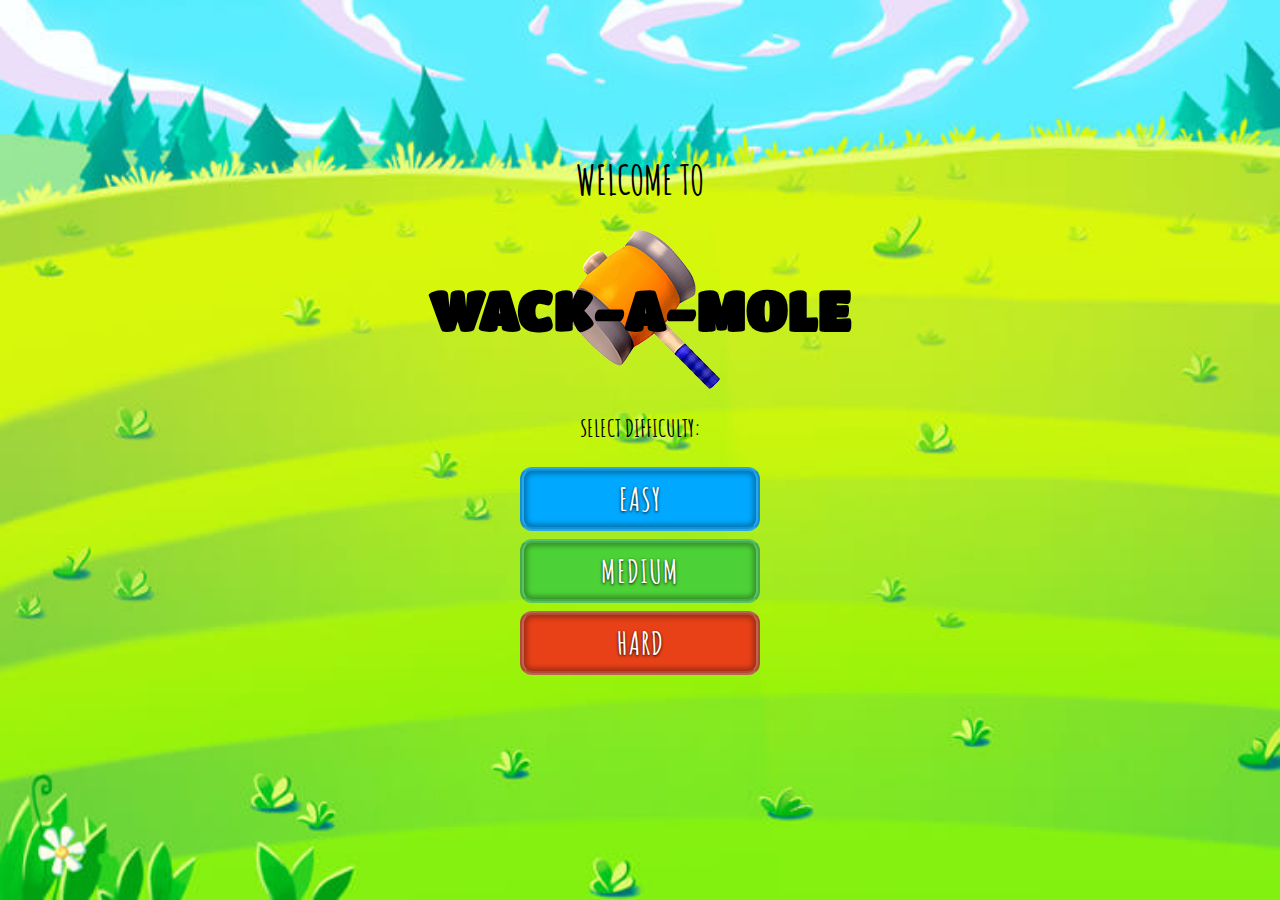
<file: index.html>
<!doctype html>
<html>

<head>
  <title>Whack-A-Mole</title>
  <link rel="stylesheet" href="css/style.css">
  <link rel="icon" href="./css/hammer2.png">
  <meta httpEquiv="Content-Type" content="text/html"/>
  <meta charSet="UTF-8"/>
  <meta name="viewport" content="width=device-width, initial-scale=1.0"/>
</head>

<body>

<form class="modal">
  <div class="title"><span>Welcome to</span><h1>Wack-A-Mole</h1></div>
  <div class="select">select difficulty:</div>
  <div class="buttons">
    <button class="e">Easy</button>
    <button class="m">Medium</button>
    <button class="h">Hard</button>
  </div>
  <div></div>
  <div></div>
  <div></div>
</form>

<div class="container">
  <div class="view">
    <!-- <div class="title">
        <h1>Wack-A-Mole</h1>
    </div> -->
    <main>
      <div class="hole">
        <img src="css/hole.png">
        <div class="mole"></div>
      </div>
      <div class="hole">
        <img src="css/hole.png">
        <div class="mole"></div>
      </div>
      <div class="hole">
        <img src="css/hole.png">
        <div class="mole"></div>
      </div>
      <div class="hole">
        <img src="css/hole.png">
        <div class="mole"></div>
      </div>
      <div class="hole">
        <img src="css/hole.png">
        <div class="mole"></div>
      </div>
      <div class="hole">
        <img src="css/hole.png">
        <div class="mole"></div>
      </div>
      <div class="hole">
        <img src="css/hole.png">
        <div class="mole"></div>
      </div>
      <div class="hole">
        <img src="css/hole.png">
        <div class="mole"></div>
      </div>
      <div class="hole">
        <img src="css/hole.png">
        <div class="mole"></div>
      </div>
      <span class="side-controls">
          <div class="side-controls--container">
              <div class="velocity-level">
                  <img src="css/velocity-mole.svg" alt="velocity">
                  <span class="">2</span>
              </div>
              <div class="time-level">
                  <img src="css/timer.svg" alt="timer">
                  <span class="">10</span>
              </div>
              <div class="volume-level">
                  <img src="css/volume.svg" alt="volume">
                  <span class="hard"></span>
              </div>
          </div>
      </span>
    </main>
    <div class="controls">
      <div class="time">
        <p>Time</p>
        <span>-</span>
      </div>
      <div class="score">
        <p>Score</p>
        <span>-</span>
      </div>
      <div class="start">START</div>
    </div>
  </div>
</div>

<div class="enterName">
  <h2>GAME OVER</h2>
  <h3>Enter your name!</h3><br>
  <input type="text">
  <h3 class="retry">Retry?</h3><br>
</div>

<div class="scoreboard">
  <table class="scores"></table>
</div>
<table>
  <tbody>
  </tbody>
</table>

<script src="js/script.js"></script>
</body>

</html>
</file>
<file: css/style.css>
@import url('https://fonts.googleapis.com/css?family=Amatic+SC:400,700&display=swap');
@font-face {font-family: "Titan One";src: url("./TitanOne-Regular.ttf")}
* {
  margin: 0;
  padding: 0;
  box-sizing: border-box;
  font-family: 'Amatic SC', sans-serif;
}

/*
// Modal //
*/
.modal {
  position: fixed;
  top: 0;
  left: 0;
  height: 100%;
  width: 100%;
  background-color: #fff;
  display: grid;
  align-content: center;
  justify-content: center;
  text-transform: uppercase;
  gap: 1.5rem;
  z-index: 2;
  background-image: url("./background.jpg");
  background-repeat: no-repeat;
  background-size: cover;
}
.modal.hide {
  display: none;
}
.modal > div {
  cursor: default;
}
.modal .title {
  text-align: center;
  font-size: 1.5rem;
}
.modal .title h1 {
  margin-top: 1.5rem;
  color: #000;
  background-image: url('./hammer.png');
  background-repeat: no-repeat;
  background-size: contain;
  background-position: center;
  padding: 3rem 0;
  font-family: 'Titan One', 'Segoe UI', Tahoma, Geneva, Verdana, sans-serif;
  font-size: 3.5rem;
}
.modal .title span {
  display: block;
  font-size: 2.5rem;
  font-weight: 700;
}
.modal .help {
  width: max-content;
  margin: auto;
  text-decoration: underline;
  cursor: pointer;
}

.modal .select {
  font-size: 1.5rem;
  font-weight: 700;
  text-align: center
}

.modal .buttons {
  display: grid;
  gap: 0.5rem;
  width: max-content;
  margin: auto;
}
.modal .buttons button {
  width: 15rem;
  height: 4rem;
  font-size: 2rem;
  line-height: 2rem;
  font-weight: bold;
  border-radius: 12px;
  letter-spacing: 1px;
  cursor: pointer;
  outline: none;
  text-transform: uppercase;
  color: #fff;
  text-shadow: 0 1px 3px #000;
  text-align: center;
  padding: 10px 0;
  border-top: 4px ridge hsl(201deg 43% 60% / 33%);
  border-left: 4px groove hsl(201deg 43% 60% / 33%);
  border-right: 4px ridge hsl(201deg 43% 60% / 33%);
  border-bottom: 4px groove hsl(201deg 43% 60% / 33%);
  box-shadow: inset 0px 0px 5px 3px rgb(1 1 1 / 30%);
  transition: all 200ms ease-in;
}
.modal .buttons button:nth-child(1) {background: radial-gradient(circle, #00a8ff, #00a8ff); color: #fff;}
.modal .buttons button:nth-child(1):hover {background: radial-gradient(circle, #57c8ff, #00a8ff);}
.modal .buttons button:nth-child(2) {background: radial-gradient(circle, #4cd137, #4cd137); color: #fff;}
.modal .buttons button:nth-child(2):hover {background: radial-gradient(circle, #5de14a, #4cd137);}
.modal .buttons button:nth-child(3) {background: radial-gradient(circle, #e84118, #e84118); color: #fff;}
.modal .buttons button:nth-child(3):hover {background: radial-gradient(circle, #e85835, #e84118);}
.modal .buttons button:nth-child(4) {background-color: #000; color: #fff;}
.modal .buttons button:active {
  transform: scale(0.95);
}

body {
  position: relative;
  background: url('background.jpg') no-repeat center / cover;
  min-height: 100vh;
  max-height: 100vh;
  display: grid;
  align-items: center;
  align-content: center;
  overflow: hidden;
}
.container  * {
  font-family: 'Titan One', 'Segoe UI', Tahoma, Geneva, Verdana, sans-serif;
}
.container {
  margin: auto;
  width: min-content;
  display: grid;
  grid-template-columns: 1fr 1fr 1fr;
  align-items: center;
}
.side {
  padding: 1rem;
  display: block;
}
.retry {
  cursor: pointer;
}
.view * {
  user-select: none;
}
.view {
  display: grid;
  gap: 1rem;
  transform: translateX(-2.5rem);
}
.view main > div {
  cursor: url('hammer2.png'), auto;
}
.view .controls {
  display: grid;
  grid-template-columns: 1fr 1fr 1fr;
  gap: 1rem;
}
.view .start {
  cursor: pointer;
}
.view .start:active {
  transform: scale(0.95);
}
.view .controls > div {
  color: #fff;
  text-shadow: 0px 0px 4px #000;
  font-size: 2rem;
  font-weight: 400;
  text-align: center;
  padding: 10px;
  border-radius: 5px;
  background-color: #00000055;
}

.view .controls .time, 
.view .controls .score {
  position: relative;
}
.view .controls .time p, 
.view .controls .score p {
  position: absolute;
  left: 50%;
  top: -30%;
  transform: translateX(-50%);
  font-size: 1.5rem;
}

main {
  position: relative;
  display: grid;
  grid-template-columns: 1fr 1fr 1fr;
  gap: 0.25rem;
}
main > div {
  width: 10rem;
  height: 10rem;
}

main .side-controls {
  position: absolute;
  right: 0;
  width: 0;
  transform: translateX(100%);
}
main .side-controls--container {
  margin-left: 1rem; 
  padding: .75rem;
  width: max-content;
  height: max-content;
  background-color: #00000055;
  /*border: 3px solid #111;*/
  display: grid;
  border-radius: 5px;
  gap: 1rem;
}
main .side-controls--container-2 {
  display: none;
}
main .side-controls--container div {position: relative;cursor: pointer;}
main .side-controls--container .settings {
  height: 2.5rem;
  width: 2.5rem;
  filter: drop-shadow(1px 0px 1px rgba(0, 0, 0, 0.2));
  margin: auto;
}
main .side-controls--container .velocity-level {
  height: 2.5rem;
  width: 2.5rem;
  filter: drop-shadow( 1px 0px 1px rgba(0, 0, 0, 0.2));
  margin: auto;
}
main .side-controls--container .time-level {
  height: 2.5rem;
  width: 2.5rem;
  filter: drop-shadow( 1px 0px 1px rgba(0, 0, 0, 0.2));
  margin: auto;
}
main .side-controls--container .volume-level {
  height: 2.5rem;
  width: 2.5rem;
  filter: drop-shadow( 1px 0px 1px rgba(0, 0, 0, 0.2));
  margin: auto;
}
main .side-controls--container img {
  display: block;
  width: inherit;
  height: inherit;
  user-select: none;
}
main .side-controls--container div:active {
  transform: scale(0.90);
}
main .side-controls--container span {
  color: #4cd137;
  position: absolute;
  text-shadow: 2px 2px 1px #000;
  right: 0;
  bottom: 0;
  z-index: 1;
  font-size: 1.25rem;
}
main .side-controls--container span.easy {color: #00a8ff;}
main .side-controls--container span.normal {color: #4cd137;}
main .side-controls--container span.hard {color: #e84118;}
main .side-controls--container span.none {display: none;}

.active {
  cursor: pointer;
}
.active:active {
  color: #bbb;
}

.hole {
  background: #00000055;
  border-radius: 8px;
  position: relative;
  overflow: hidden;
}
.mole {
  background-image: url(mole.png);
  position: relative;
  height: 100%;
  width: 100%;
  margin: auto;
  background-size: contain;
  background-repeat: no-repeat;
  background-position: center;
  transition: all 0.5s;
  transition-timing-function: cubic-bezier(0.165, 0.84, 0.44, 1);
  top: 100%;
}
.up .mole {top: 10%;}

.hole img {
  position: absolute;
  bottom: 0;
  left: 0;
  width: 100%;
  z-index: 1;
}

.hud {
  display: flex;
  width: 800px;
  margin: auto;
}
.counter,
.timer {
  background: #00000055;
  border: 5px solid #00000088;
  padding: 0;
  width: 200px;
}
.timer {
  width: 400px;
}

.enterName {
  position: absolute;
  display: flex;
  gap: 0.5rem;
  justify-content: center;
  align-items: center;
  width: 100%;
  min-height: 100%;
  flex-direction: column;
  background: #000000cc;
  z-index: 99;
  display: none;
  opacity: 0;
}
.enterName * {
  font-family: 'Titan One', 'Segoe UI', Tahoma, Geneva, Verdana, sans-serif;
}
.enterName h2 {
  font-weight: 100;
  font-size: 2rem;
  letter-spacing: 1px;
  color: #f33;
  padding: 0;
}
.enterName h3 {
  font-weight: 500;
  color: #fff;
  padding: 0;
}
.enterName input[type='text'] {
  text-align: center;
  font-size: 1.4em;
  font-weight: 400;
  color: #222;
  text-shadow: 1px 1px 0px #00000030;
  border: 2px solid #00000030;
  border-radius: 1em;
  padding: 0.5em 0em;
  outline: none;
}
.scoreboard {
  position: absolute;
  top: 0;
  min-height: 100vh;
  z-index: 99;
  background: #000000cc;
  color: #fff;
  padding: 5rem;
  transition: opacity 1s;
  transition-timing-function: cubic-bezier(0.165, 0.84, 0.44, 1);
  display: none;
  width: 100%;
}
.scoreboard * {
  font-family: 'Titan One', 'Segoe UI', Tahoma, Geneva, Verdana, sans-serif;
}

tbody:first-of-type td:first-child {
  position: relative;
  color: #ffa500;
}
tbody:first-of-type td:first-child::before {
  position: absolute;
  top: 50%;
  left: 50%;
  transform: translate(-50%, -50%);
  height: 2rem;
  width: 2rem;
  background-color: #ffd90020;
  content: '';
  border-radius: 50%;
  border: 2px solid #ffa500;
}
tbody:nth-of-type(2) td:first-child {
  position: relative;
  color: #ccc;
}
tbody:nth-of-type(2) td:first-child::before {
  position: absolute;
  top: 50%;
  left: 50%;
  transform: translate(-50%, -50%);
  height: 2rem;
  width: 2rem;
  background-color: #cccccc20;
  content: '';
  border-radius: 50%;
  border: 2px solid #ccc;
  box-shadow: 1px 1px 0px 1px #00000020;
}
tbody:nth-of-type(3) td:first-child {
  position: relative;
  color: #a52a2a;
}
tbody:nth-of-type(3) td:first-child::before {
  position: absolute;
  top: 50%;
  left: 50%;
  transform: translate(-50%, -50%);
  height: 2rem;
  width: 2rem;
  background-color: #a52a2a20;
  content: '';
  border-radius: 50%;
  border: 2px solid #a52a2a;
  box-shadow: 1px 1px 0px 1px #00000020;
}
.score-button {
  color: #fff;
  border: 0;
  font-size: 1.25rem;
  font-weight: lighter;
  background-color: #f33;
  position: absolute;
  top: 0.2rem;
  right: 0;
  transform: translateX(110%);
  height: 3rem;
  width: 3rem;
  cursor: pointer;
  outline: none;
}
.score-button:active {
  background-color: #c21e1e;
}
.block {
  display: block;
}
.flex {
  display: flex;
}
.opacity {
  opacity: 1;
}

table {
  margin: auto;
  position: relative;
}
thead {
  background-color: #f33;
  font-size: 2rem;
}
tbody {
  text-align: center;
  color: #333;
  font-size: 2rem;
  background-color: rgb(255, 255, 255);
}
th {
  font-weight: 400;
  /* padding: 0.2rem 1em; */
  padding: 0.75rem 2rem;
}
td {
  font-size: 1.5rem;
  font-weight: 400;
  padding: 0.75rem;
  border: 1px solid #bbb;
}


/* Powered By */
.powered-by img {
  display: block;
  height: 48px;
}
.powered-by p:first-of-type {
  display: inline;
  color:  #3328fe;
}
.powered-by p {
  display: inline;
  color:  #3328fe;
}
.powered-by {
  background-color: #fff;
  font-size: 16px;
  position: fixed;
  gap: 0.5rem;
  display: flex;
  align-items: center;
  justify-content: center;
  right: 0.5rem;
  padding: 0.5rem 1.5rem;
  border-top-left-radius: 0.5rem;
  border-top-right-radius: 0.5rem;
  box-shadow: 0px 2px 6px 3px #33333330;
  bottom: 0;
  z-index: 99;
  text-decoration: none;
}

@media (max-width: 800px) {
  .view {
    transform: translateX(0);
  }
  main .side-controls {
    position: relative;
    margin: auto;
    display: grid;
    grid-template-columns: 1fr 1fr;
    width: 100%;
    transform: translateX(0%);
    /* grid-column: 1/span3; */
    grid-column: 1 / span 3;
    gap: 1rem;
  }
  main .side-controls--container {
    margin-left: 0;
    grid-template-columns: 1fr 1fr 1fr;
    gap: 5rem;
    margin-top: 0.5rem;
    padding: .75rem 1rem;
  }
  main .side-controls--container-2 {
    margin-top: 0.5rem;
    /* padding: .75rem; */
    background-color: #00000055;
    background-color: #fff;
    box-shadow: 0px 2px 6px 3px #33333330;
    display: grid;
    border-radius: 5px;
    display: flex;
    justify-content: center;
    align-items: center;
    gap: 0.5rem;
    color: #fff;
    text-decoration: none;
  }
  main .side-controls--container-2 p {
    color: #3328fe;
    font-family: 'Segoe UI', Tahoma, Geneva, Verdana, sans-serif;
  }
  main .side-controls--container-2 img {
    height: 2.5rem;
  }
  .powered-by {
    display: none;
  }
}
@media (max-width: 600px) {
  :root {
    font-size: 14px
  }
}
@media (max-width: 500px) {
  :root {
    font-size: 12px
  }
}
@media (max-width: 400px) {
  :root {
    font-size: 10px
  }
}
</file>
